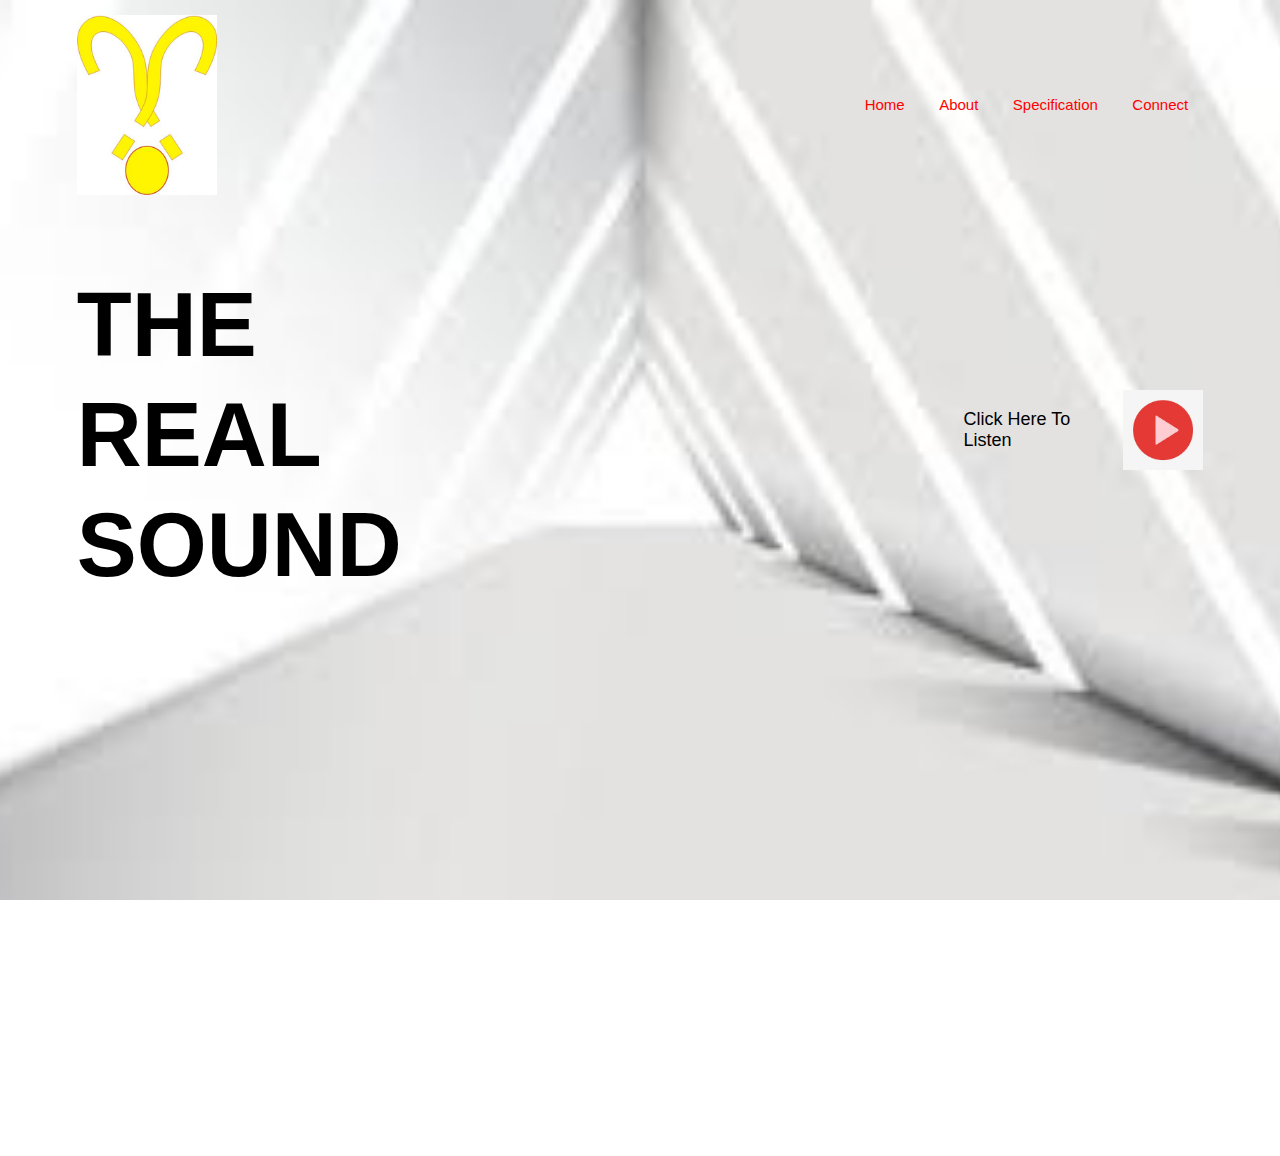
<file: mysterio/index.html>
<!DOCTYPE html>
<html lang="en">
<head>
    <link rel="icon" href="logo.ico" type="image/gif" sizes="400x2000">
    <meta charset="UTF-8">
    <meta name="viewport" content="width=device-width, initial-scale=1.0">
    <title>Mysterio Official - by nforshifu_234 </title>

    <link rel="stylesheet" href="style.css">
</head>
<body>

    <div class="container">
        <div class="navbar">
            <img src="logo.ico" alt="logo" class="logo">
            <ul>
                <li><a href="#">Home</a></li>
                <li><a href="#">About</a></li>
                <li><a href="#">Specification</a></li>
                <li><a href="#">Connect</a></li>
            </ul>
        </div>

        <div class="content">
            <div class="left-col">
                <h1>THE <br> REAL <br> SOUND</h1>
            </div>
            <div class="right-col">
                <p>Click Here To Listen</p>
                <img src="play.jpeg" id="icon">
            </div>
        </div>

    </div>

    <audio id="mysong">
        <source src="Blessed.mp3" type="audio/mp3">
    </audio>
    
   <script>
       var mysong = document.getElementById("mysong");
       var icon =  document.getElementById("icon");

       icon.onclick= function(){
           if(mysong.paused){
               mysong.play();
               icon.src="pause.png";
           }else{
            mysong.pause();
               icon.src="play.jpeg";
           }
       }
   </script>

<iframe src="https://audiomack.com/embed/song/djmysterio/marshmello-imanbek-ft-usher-lyricstoo-much-remix?background=1" scrolling="no" width="100%" height="252" scrollbars="no" frameborder="0"></iframe>
  

</body>
</html>
</file>
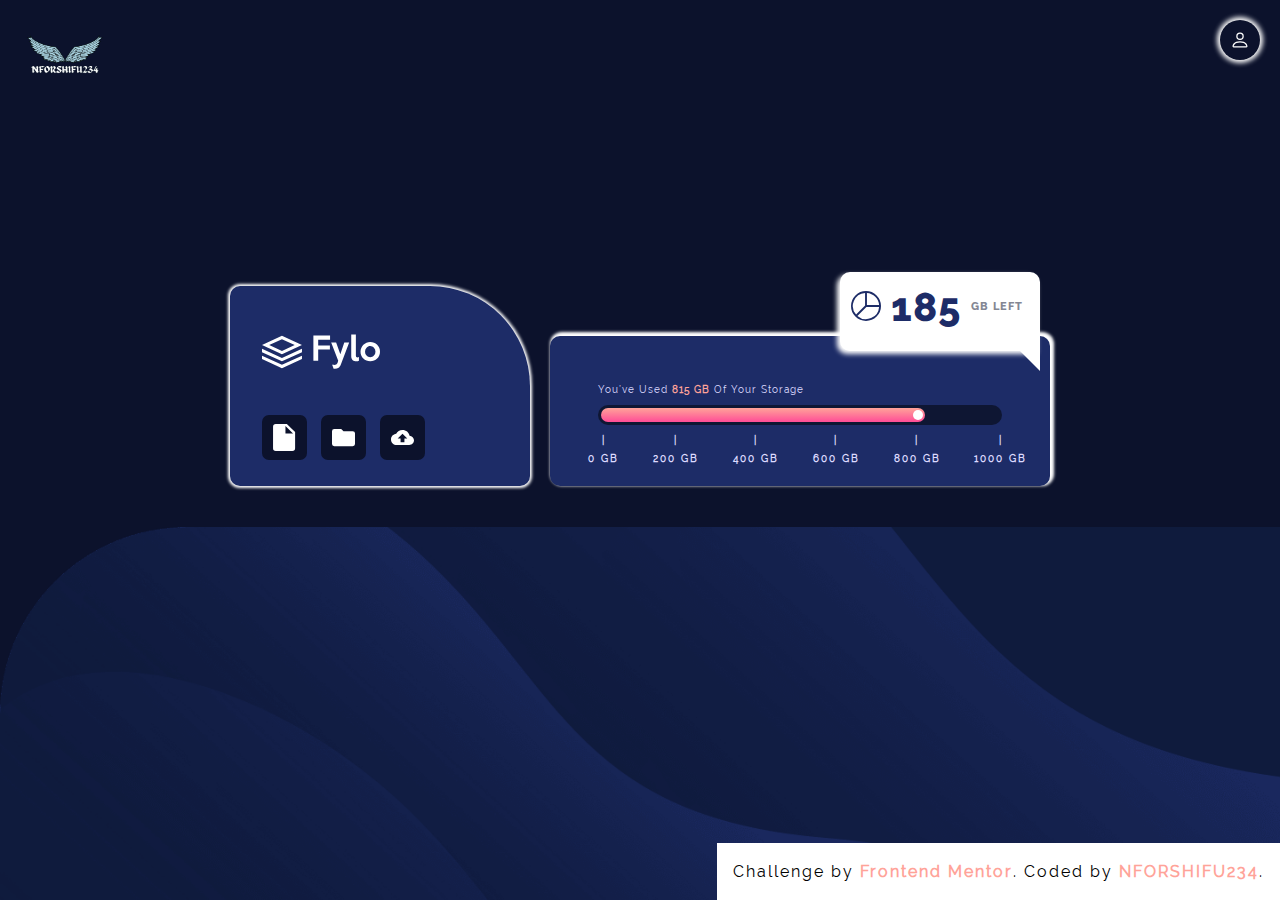
<file: projects/fylo-data-storage-component/index.html>
<!DOCTYPE html>
<html lang="en">
<head>
  <meta charset="UTF-8">
  <meta name="viewport" content="width=device-width, initial-scale=1.0"> <!-- displays site properly based on user's device -->

  <link rel="icon" type="image/png" sizes="32x32" href="assets/images/favicon-32x32.png">
  
  <link rel="stylesheet" href="assets/css/style.css">
  <link rel="stylesheet" href="assets/css/responsive.css">


  <!-- Primary Meta Tags -->
  <title>Frontend Mentor | Fylo Data Storage Component | NFORSHIFU234</title>
  <meta name="title" content="Frontend Mentor | Fylo Data Storage Component | NFORSHIFU234">
  <meta name="description" content='Fylo Data Storage Component Preview is a challange a friend gave to me to do. She got it from <a href="https://www.frontendmentor.io/">Frontend Mentor</a> and the project link is <a href="https://www.frontendmentor.io/challenges/fylo-data-storage-component-1dZPRbV5n/hub">here.</a>'>
  <meta name="author" content="NFORSHIFU234">

  <!-- Open Graph / Facebook -->
  <meta property="og:type" content="website">
  <meta property="og:url" content="https://nforshifu-234.github.io/projects/fylo-data-storage-component/">
  <meta property="og:title" content="Frontend Mentor | Fylo Data Storage Component | NFORSHIFU234">
  <meta property="og:description" content='Fylo Data Storage Component Preview is a challange a friend gave to me to do. She got it from <a href="https://www.frontendmentor.io/">Frontend Mentor</a> and the project link is <a href="https://www.frontendmentor.io/challenges/fylo-data-storage-component-1dZPRbV5n/hub">here.</a>'>
  <meta property="og:image" content="https://nforshifu-234.github.io/projects/fylo-data-storage-component/design/preview.png">

  <!-- Twitter -->
  <meta property="twitter:card" content="summary_large_image">
  <meta property="twitter:url" content="https://nforshifu-234.github.io/projects/fylo-data-storage-component/">
  <meta property="twitter:title" content="Frontend Mentor | Fylo Data Storage Component | NFORSHIFU234">
  <meta property="twitter:description" content='Fylo Data Storage Component Preview is a challange a friend gave to me to do. She got it from <a href="https://www.frontendmentor.io/">Frontend Mentor</a> and the project link is <a href="https://www.frontendmentor.io/challenges/fylo-data-storage-component-1dZPRbV5n/hub">here.</a>'>
  <meta property="twitter:image" content="https://nforshifu-234.github.io/projects/fylo-data-storage-component/design/preview.png">


</head>
<body>


  <div class="container">

    <div class="contents">

      <div class="left">

        <div class="logo">
          <img src="assets/images/logo.svg" role="img" alt="">
        </div>
  
        <div class="icons">
  
          <div class="icon">
            <img src="assets/images/icon-document.svg" alt="">
          </div>
  
          <div class="icon">
            <img src="assets/images/icon-folder.svg" alt="">
          </div>
          
          <div class="icon">
            <img src="assets/images/icon-upload.svg" alt="">
          </div>
  
        </div>
  
      </div>
      
      <div class="right">
  
        <div class="text">
          You’ve used <span>815 GB</span> of your storage
        </div>
  
        <div class="amount-of-space-left-range-slider">
  
          <div class="amount-of-space-left-range">

            <div class="range"></div>

            <div class="dot"></div>

          </div>

          <div class="range-slider-texts">
  
            <div class="range-slider-text"><span>|</span> 0 gb</div>
  
            <div class="range-slider-text"><span>|</span> 200 gb</div>
  
            <div class="range-slider-text"><span>|</span> 400 gb</div>
  
            <div class="range-slider-text"><span>|</span> 600 gb</div>
  
            <div class="range-slider-text"><span>|</span> 800 gb</div>
            
            <div class="range-slider-text"><span>|</span>1000 gb</div>
  
          </div>
  
        </div>

        <div class="bubble-amount-of-space-left">

          <div class="amount-of-space-left">

            <div class="bubble talk-bubble tri-right btm-right">

              <div class="text">

                <span>
                  <svg xmlns="http://www.w3.org/2000/svg" viewBox="0 0 16 16">
                    <path d="M7.5 1.018a7 7 0 0 0-4.79 11.566L7.5 7.793V1.018zm1 0V7.5h6.482A7.001 7.001 0 0 0 8.5 1.018zM14.982 8.5H8.207l-4.79 4.79A7 7 0 0 0 14.982 8.5zM0 8a8 8 0 1 1 16 0A8 8 0 0 1 0 8z"/>
                  </svg>
                  185
                </span> GB Left

              </div>

            </div>

          </div>

        </div>
  
      </div>


    </div>

    <div class="user-profile-icon">
      <svg xmlns="http://www.w3.org/2000/svg" width="16" height="16" fill="currentColor" class="bi bi-person" viewBox="0 0 16 16">
        <path d="M8 8a3 3 0 1 0 0-6 3 3 0 0 0 0 6zm2-3a2 2 0 1 1-4 0 2 2 0 0 1 4 0zm4 8c0 1-1 1-1 1H3s-1 0-1-1 1-4 6-4 6 3 6 4zm-1-.004c-.001-.246-.154-.986-.832-1.664C11.516 10.68 10.289 10 8 10c-2.29 0-3.516.68-4.168 1.332-.678.678-.83 1.418-.832 1.664h10z"/>
      </svg>
    </div>

    <a href="https://github.com/nforshifu-234" class="my-logo">
      <img src="assets/images/nforshifu234-logo.png" alt="">
    </a>

    <div class="attribution">
      Challenge by <a href="https://www.frontendmentor.io/challenges/fylo-data-storage-component-1dZPRbV5n/hub" target="_blank">Frontend Mentor</a>. 
      Coded by <a href="https://github.com/nforshifu-234">NFORSHIFU234</a>.
    </div>

  </div>

  
  



</body>
</html>
</file>
<file: mysterio/style.css>
* {
    padding: 0;
    margin: 0;
    font-family: sans-serif;
}

.container {
    height: 100vh;
    width: 100%;
    background: url('background.jpeg');
    background-size: cover;
    background-position: center;
    position: relative;
}

.navbar {
    width: 88%;
    margin: auto;
    padding: 15px 0;
    display: flex;
    align-items: center;
    justify-content: space-between;
}

.logo {
    width: 140px;
    cursor: pointer;
}

.navbar ul li {
    list-style: none;
    display: inline-block;
    margin: 0 15px;
}

.navbar ul li a {
    text-decoration: none;
    color: red;
    font-size: 15px;
}

.content {
    width: 100%;
    position: absolute;
    top: 30%;
}

.left-col {
    margin-left: 6%;
}

.left-col h1 {
    font-size: 90px;
    color: black;
    line-height: 110px;
    float: left;
}

.right-col {
    float: right;
    margin-right: 6%;
    margin-top: 120px;
    display: flex;
    align-items: center;
}

.right-col p {
    font-size: 18px;
    color: black;
    font-weight: 400;
    margin-right: 15%;
}

#icon {
    width: 80px;
    cursor: pointer;
}
</file>
<file: projects/fylo-data-storage-component/assets/css/style.css>
/* IMPORTING FONT CSS FILE */
@import url(fonts.css);

                                                    
                                         
/* END IMPORTING FONT */

/* SETTING DEFAULT CSS RULE */
*{
    margin: 0;
    padding: 0;
    box-sizing: border-box;
}
/* END SETTING DEFAULT CSS RULE */

/* CREATING ROOT VARIABLES */

:root
{
    --primary-color: hsl(6, 100%, 80%) to hsl(335, 100%, 65%) ;
    --pale-blue:hsl(243, 100%, 93%);
    --grayish-blue:hsl(229, 7%, 55%);
    --dark-blue:hsl(228, 56%, 26%);
    --very-dark-blue:hsl(229, 57%, 11%);
}

/* END CREATING ROOT VARIABLES */

/* 
    -> Here I am making the body and the container tag to occupy 100vw and 100vh of the screen as it's width and height
    -> Also I added overflow:hidden; so that if any unnessary scrolling appears it won't occur
*/

::selection
{
    background: hsl(6, 100%, 80%);
    color: rgb(255, 255, 255);
}

body,
.container
{
    width: 100vw;
    height: 100vh;
    overflow: hidden;
    overflow: -moz-hidden-unscrollable;
    font-family: Raleway-Regular;
}

/* STYLING THE CONTAINER */

    .container
    {
        background: url("http://nforshifu.com/images/stars.png"), url("../images/bg-desktop.png") var(--very-dark-blue) ;
        background-repeat: no-repeat;
        background-position: top, bottom;
        background-size: cover, contain;

        display: flex;
        display: -webkit-flex;
        align-items: center;
        justify-content: center;
        position: relative;

    }

    .container .contents
    {
        display: flex;
        width: 100%;
        justify-content: center;
        margin-bottom: 10%;
        /* background: url("http://nforshifu.com/images/stars.png"), transparent; */
        /* border: red solid 2px; */
    }

    /* STYLING THE LEFT & RIGHT CONTAINER */

        .container .right,
        .container .left
        {
            position: relative;
            background: var(--dark-blue);
            height: max-content;
            margin: auto 0 0;
            min-width: 300px;
            padding: 2rem;
        }

        /* STYLING THE LEFT CONTAINER */

            .container .left
            {
                margin-right: 20px;
                border-radius: 10px;
                border-top-right-radius: 100px;
                height: 200px;
                /* width: 350px; */
                padding-top: 3rem;
                box-shadow: 0 0 3px 2px rgb(255, 255, 255);
            }
            
            .container .left .logo
            {
                margin-bottom: 30px;
            }

            .container .left .logo img
            {
                width: 50%;
            }

            .container .left .icons
            {
                display: flex;
                height: 70px;
                display: flex;
                align-items: center;
                /* padding-top: 12px; */
                /* border: red solid 2px; */
            }

            .container .left .icons .icon
            {
                background: var(--very-dark-blue);
                /* padding: 0.5rem; */
                border-radius: 7px;
                display: flex;
                align-items: center;
                justify-content: center;
                margin: 0 7px;
                width:  45px;
                height: 45px;
                transition: margin-bottom 0.5s ease-in-out;
            }

            .container .left .icons .icon:hover
            {
                margin-bottom: 15px;
            }

            .container .left .icons .icon:first-of-type
            {
                margin-left: 0;
            }

            .container .left .icons .icon img
            {
                width: 50%;
            }

        /* END STYLING THE LEFT CONTAINER */

        /* STYLING THE RIGHT CONTAINER */

            .container .right
            {
                width: 500px;
                height: 150px;
                border-radius: 10px;
                color: var(--pale-blue);
                padding: 3rem;
                position: relative;
                box-shadow: 2px -2px 3px 2px rgb(255, 255, 255);
            }

            .container .right .text
            {
                text-transform: capitalize;
                font-size: clamp(10px, 4vw, 0.6rem) ;
                margin-bottom: 10px;
                letter-spacing: 1px;
            }

            .container .right .text :is(span, mark)
            {
                font-weight: bolder;
                /* font-size: calc(100% + 0.5rem) ; */
                color: hsl(6, 100%, 80%);
            }

        /* END STYLING THE RIGHT CONTAINER */

        /* STYLING THE RANGE SLIDER */

        
            .container .right .amount-of-space-left-range-slider
            {

            }

            .container .right .amount-of-space-left-range-slider .amount-of-space-left-range
            {
                height: 20px;
                width: 100%;
                /* border: red solid 2px; */
                border-radius: 20px;
                background: rgb(0,0,0,0.5) ;
                padding: 0.2rem;
                position: relative;
                /* display: flex; */
                /* align-items: center; */
            }

            .container .right .amount-of-space-left-range-slider .amount-of-space-left-range .range
            {
                height: 100%;
                width: 81.5%;
                /* border: red solid 2px; */
                border-radius: 10px;
                background: linear-gradient(hsl(6, 100%, 80%) , hsl(335, 100%, 65%));
            }
            
            .container .right .amount-of-space-left-range-slider .amount-of-space-left-range .dot
            {
                position: absolute;
                top: 25%;
                left: 78%;
                height: 10px;
                width:  10px;
                border-radius: 50%;
                background: rgb(255, 255, 255);
            }

            .range-slider-texts
            {
                display: flex;
                justify-content: space-between;
                margin-top: 10px;
                font-weight: bolder;
                letter-spacing: 2px;
                text-transform: uppercase;
                font-size: clamp(10px, 4vw, 0.5rem) ;
                width: 110%;
                margin-left: -10px;
                /* border: red solid 2px; */
            }

            .range-slider-texts .range-slider-text
            {
                display: flex;
                flex-direction: column;
                align-items: center;
                /* border: red solid 2px; */
            }

            .range-slider-texts .range-slider-text:last-of-type
            {
                margin-right: 5px;
            }

            .range-slider-texts .range-slider-text span
            {
                margin-bottom: 7px;
            }


            /* BUBBLE FOR AMOUNT OF SPACE LEFT AREA */

            .bubble-amount-of-space-left
            {
                position: absolute;
                bottom: 90%;
                right:  10px;
                /* background: red; */
            }

            .bubble-amount-of-space-left .amount-of-space-left
            {
                width: max-content;
                height: max-content;
                position: relative;
            }

            .bubble-amount-of-space-left .amount-of-space-left .bubble
            {
                /* margin: 40px; */
                display: inline-block;
                position: relative;
                width: 200px;
                height: auto;
                border-radius: 10px;
                border-bottom-right-radius: 0px;
                background-color: rgb(255, 255, 255);
                box-shadow: -3px 3px 5px 0px rgb(255, 255, 255);
            }

            .bubble-amount-of-space-left.amount-of-space-left.bubble:before {
                content: ' ';
                position: absolute;
                width: 0;
                height: 0;
                left: auto;
                right: -8px;
                bottom: -40px;
                border: 20px solid;
                border-color: #666 #666 transparent transparent;
                box-shadow: -3px 3px 5px 0px rgb(255, 255, 255);
            }

            .bubble-amount-of-space-left .amount-of-space-left .bubble:after{
                content: ' ';
                position: absolute;
                width: 0;
                height: 0;
                left: auto;
                right: 0px;
                bottom: -20px;
                border: 12px solid;
                border-color: rgb(255, 255, 255) rgb(255, 255, 255) transparent transparent;
            }

            .bubble-amount-of-space-left .amount-of-space-left .bubble .text
            {
                padding: 1em;
                /* text-align: left; */
                /* line-height: 1.5em; */
                color: var(--grayish-blue);
                text-transform: uppercase;
                font-family: Raleway-ExtraBold;
                font-weight: 800;
                display: flex;
                align-items: center;
                font-size: clamp(0.5rem, 4vw, 0.7rem);
            }

            .bubble-amount-of-space-left .amount-of-space-left .bubble .text span
            {
                color: var(--dark-blue);
                font-weight: 900;
                font-size: clamp(1rem, 4vw, 2.5rem);
                font-family: Raleway-ExtraBold;
                margin-right: 10px;
                display: flex;
                align-items: center;
            }

            .bubble-amount-of-space-left .amount-of-space-left .bubble .text span svg
            {
                width:  30px;
                height: 30px;
                margin-right: 10px;
                fill: currentColor;
            }

            /* END BUBBLE FOR AMOUNT OF SPACE LEFT AREA */

        /* END STYLING THE RANGE SLIDER */

    /* END STYLING THE LEFT & RIGHT CONTAINER */

    /* ATTRIBUTION */
    
        .attribution
        {
            position: absolute;
            bottom: 0;
            right: 0;
            padding: 1rem;
            background: rgb(255, 255, 255);
            letter-spacing: 2px;
            text-align: center;
            line-height: 25px;
        }

        .attribution a
        {
            color: hsl(6, 100%, 80%);
            text-decoration: none;
            font-weight: bolder;
        }

        .attribution a:hover
        {
            color: hsl(335, 100%, 65%);
        }


    /* END ATTRIBUTION */

    /* USER PROFILE ICON */

        .user-profile-icon
        {
            position: absolute;
            top: 20px;
            right: 20px;
            height: 40px;
            width:  40px;
            border-radius: 50%;
            box-shadow: 0 0 5px 3px rgb(255, 255, 255);
            display: flex;
            align-items: center;
            justify-content: center;
            color: rgb(255, 255, 255);
            transition: box-shadow 0.7s ease-in-out;
        }
        
        .user-profile-icon:hover
        {
            box-shadow: 0 0 5px 5px rgb(255, 255, 255);
        }

        .user-profile-icon svg
        {
            width: 50%;
            height: 50%;
            fill: currentColor;
        }

    /* END USER PROFILE ICON */


    /* STYLING FOR MY LOGO */

        .my-logo
        {
            position: absolute;
            top: 10px;
            left: 20px;
            /* height: 40px; */
            width:  90px;
            height: 90px;
            display: flex;
            align-items: center;
            justify-content: center;
            border-radius: 50%;
            /* border: 1px solid rgb(255, 255, 255); */
            /* box-shadow: 0 0 5px 3px rgb(255, 255, 255); */
        }

        .my-logo img
        {
            width: 100%;
        }

    /* STYLING FOR MY LOGO */

/* END STYLING THE CONTAINER */
</file>
<file: projects/fylo-data-storage-component/assets/css/responsive.css>
/* RESPONSIVE STYLING FOR ALL DEVICES THAT ARE TABLET AND BELOW */

@media screen and (max-width:768px) {
    
    .container .contents
    {
        flex-direction: column;
        -ms-flex-direction: column;
        height: 100%;
        justify-content: center;
        align-items: center;
        background: url("http://nforshifu.com/images/stars.png"), url("../images/bg-mobile.png"), var(--dark-blue);
        background-repeat: no-repeat;
        background-size: cover, cover;
        background-position: center;
        width: 100%;
        padding: 1rem;
        margin-bottom: 0%;
    }

    .container .right,
    .container .left
    {
        width: 100%;
        border: red solid 2px;
        margin-bottom: 0;
        margin: 20px 0;
    }

    .container .left .logo img
    {
        width: 22.5%;
    }

    .container .right
    {
        box-shadow: 2px 2px 2px 2px rgb(255, 255, 255);
        height: 180px;
        padding: 2rem;
    }

    .container .right .text
    {
        /* border: red solid 2px; */
        text-align: center;
        font-size: 15px;
    }

    .bubble-amount-of-space-left
    {
        top: 80%;
        left: 0;
        width: max-content;
        height: max-content;
        text-align: center;
        /* border: red solid 2px; */
        margin: 0 auto;
    }

    .bubble-amount-of-space-left .amount-of-space-left .bubble
    {
        margin: 0;
        width: 250px;
        height: 70px;
        /* border-bottom-right-radius: 0px; */
        border-radius: 10px;
    }

    .bubble-amount-of-space-left.amount-of-space-left.bubble:before,
    .bubble-amount-of-space-left .amount-of-space-left .bubble:after 
    {
        border: none;
    }

    .bubble-amount-of-space-left .amount-of-space-left .bubble .text
    {
        /* border: red solid 2px; */
        height: 100%;
        justify-content: center;
        font-size: calc(100% + 0.1rem);
    }

    .bubble-amount-of-space-left .amount-of-space-left .bubble .text span
    {
        font-size: calc(100% + 1.5rem);
    }

    .my-logo
    {
        width:  70px;
        height: 70px;
    }

    .my-logo img
    {
        width: 100%;
        height: 100%;
    }



}

/* END RESPONSIVE STYLING FOR ALL DEVICES THAT ARE TABLET AND BELOW */

/* RESPONSIVE STYLING FOR ALL DEVICES THAT ARE LAPTOP AND ABOVE */
/* END RESPONSIVE STYLING FOR ALL DEVICES THAT ARE LAPTOP AND ABOVE */

/* MOBILE (min-width: 320px and max-width: 480px)  */

/* TABLET (min-width: 481px and max-width: 768px) */

/* LAPTOP (min-width: 769px and max-width: 1023px) */

/* DESKTOP (LARGE) (min-width:1024px and max-width:1200px) */

/* TV / EXTRA LARGE SCREENS (min-width: 1201px) */
</file>
